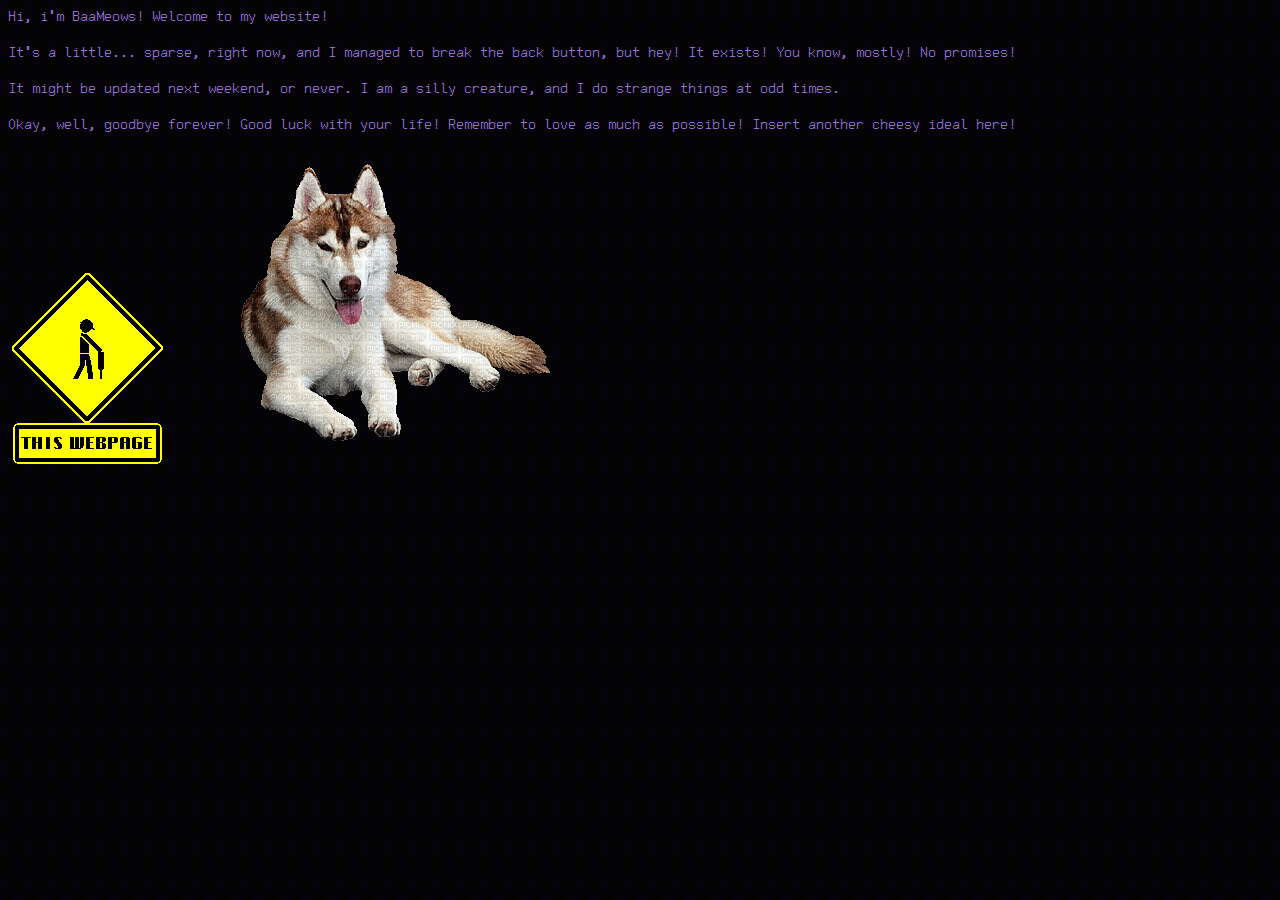
<file: homepage.html>
﻿<!DOCTYPE html>
<html>
    
<head>
    <meta CHARSET="UTF-8"/>
    <link href="style.css?v=2024.07.12.0" rel="stylesheet" type="text/css" media="all">
    <meta http-equiv="Cache-Control" content="no-cache, no-store, must-revalidate" />
    <meta http-equiv="Pragma" content="no-cache" />
    <meta http-equiv="Expires" content="0" />
</head>
    
<body style="background-image: url('bg2_dark.png');">
<p class="main_text">Hi, i'm BaaMeows! Welcome to my website!

It's a little... sparse, right now, and I managed to break the back button, but hey! It exists! You know, mostly! No promises!

It might be updated next weekend, or never. I am a silly creature, and I do strange things at odd times.

Okay, well, goodbye forever! Good luck with your life! Remember to love as much as possible! Insert another cheesy ideal here!
</p>
<img src="webpageconstruction.gif" />
<img src="dog.gif" />
    
</body>
</html>
</file>
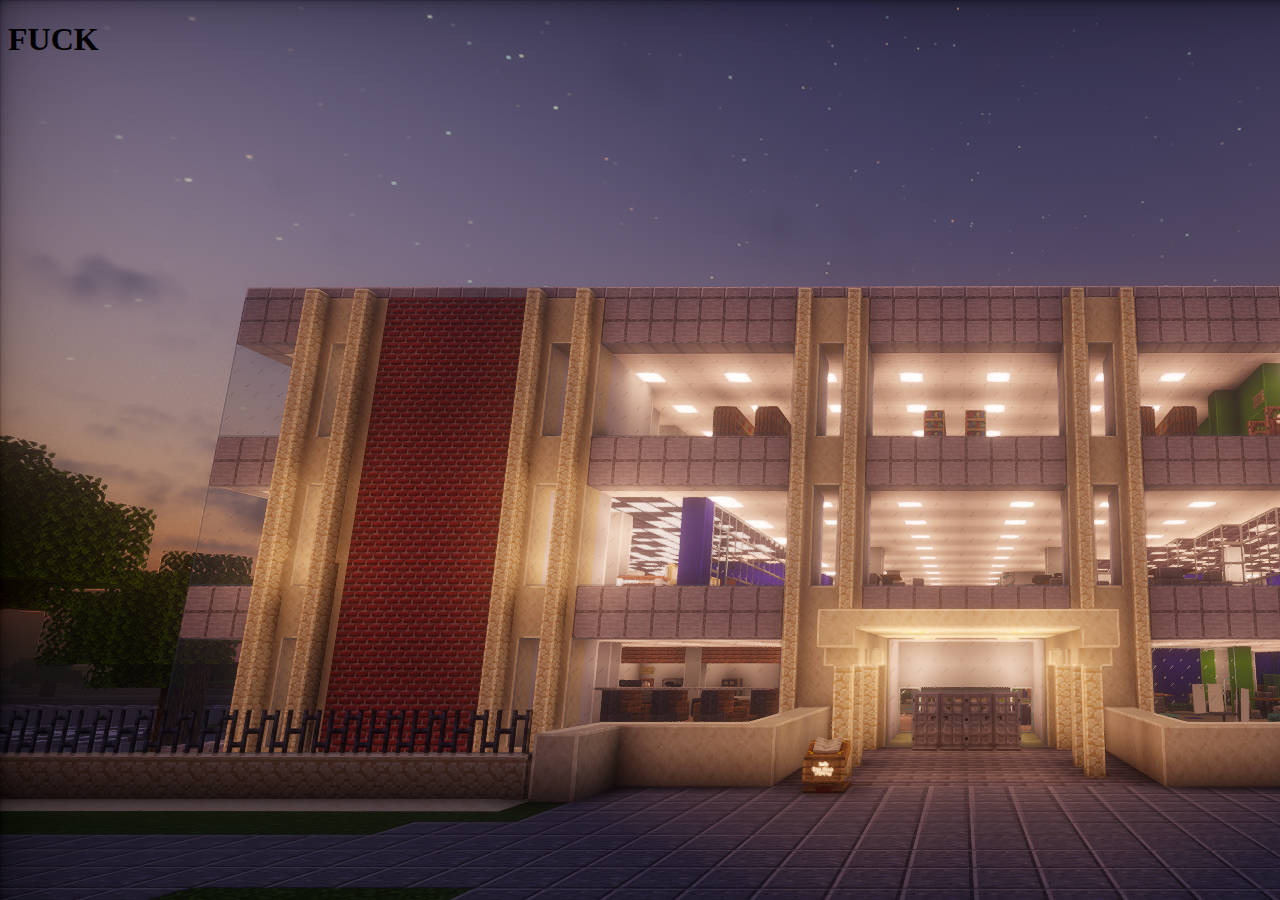
<file: test.html>
<!DOCTYPE html>
<html>

<head>
    <meta charset="UTF-8" name="viewport" content="width=device-width, initial-scale=1.0">
    <title>test</title>
    <meta name="viewport" content="width=device-width, initial-scale=1.0"> 
</head>

<body style="background-image: url('libglass.webp')">
    <h1>FUCK</h1>
</body>

</html>
</file>
<file: style.css>
﻿/* Pixel Operator */
@font-face {
    font-family: 'Pixel Operator';
    src: url('fonts/PixelOperator.ttf');
}

@font-face {
    font-family: 'VCR';
    src: url('fonts/VCR_OSD_MONO.ttf');
}

@font-face {
    font-family: 'OCR_A';
    src: url('fonts/ocraext.ttf');
}

@font-face {
    font-family: 'FreePixel';
    src: url('fonts/FreePixel.ttf');
}

body {
    color: red;
    background-image: url("bg.gif");
    background-color: #040303;
    background-repeat: repeat;
    background-attachment: fixed;
}

#main-container {
    width: 900px;
    max-width: 100%;
    height: 100%;
    margin: auto;
    image-rendering: pixelated;
}

#main-flexbox {
    width: 656;
    height: 100%;
    display: flex;
    flex-direction: row;
    flex-wrap: nowrap;
    gap: 10px;
}

main {
    flex-shrink: 5;
    flex-basis: 100%;
    border: solid thin;
    border-color: red;
    height: fit-content;
    min-height: calc(100vh - 85px)
}

h1 {
    font: 16px "FreePixel";
    margin: 5px 0px;
    color:red;
}

p {
    font: 16px "FreePixel";
    margin: 5px 0px;
    white-space: pre-wrap;
    color: #9370d8;
}

.nav_link {
    font: 16px "FreePixel";
    
    color: mediumslateblue;
    background: none!important;
    border: none;
    display: block;
    margin: auto;
    /*font-weight: 500;
    letter-spacing: -0px;*/
    text-decoration: underline;

    -webkit-transform: perspective(1px) translateZ(0);
    transform: perspective(1px) translateZ(0);
 }

.wiggle:hover{
    -webkit-animation-name: hvr-buzz;
    animation-name: hvr-buzz;
    -webkit-animation-duration: 0.2s;
    animation-duration: 0.2s;
    -webkit-animation-timing-function: linear;
    animation-timing-function: linear;
    -webkit-animation-iteration-count: infinite;
    animation-iteration-count: infinite;
}

.nohover:hover { border: 0 }

#sidebar_flex {
    flex-basis: 90px;
    flex-shrink: 0;
    height: fit-content;
    border:none;
}

#sidebar {
    height: fit-content;
    width: 90px;
    text-align: center;
    color: red;
    background-color: black;
    border: solid thin;
    border-top-style: none;
    border-bottom-style: none;
    border-color: red;
}

#buttons {
    display: flex;
    flex-direction: row;
    flex-wrap: wrap;
    align-items:center;
    align-content:center;
    justify-content: space-evenly;
    padding-top:2px;
    padding-bottom:2px;
}

#melonland-surf-club {
    margin:auto;
    padding-top: 10px;
}

#main-iframe {
    margin: 0;
    height:100%;
    width: 100%;
}

#footer {
    position: fixed;
    left: 5px;
    bottom: 0px;
    width: 100%;
}

.marquee-container {
    position: relative;
    overflow: hidden;
    width: 100%;
    height: fit-content;
    margin: 0;
    padding: 0;
}

@keyframes title-marquee {
    100% { transform: translateX(-187px); }
}
#title-marquee {
    margin:0;
    float: left;
    background-image: url("baameows2.gif");
    background-repeat: repeat-x;
    width: calc(187px + 100%);
    height: 23px;
    animation: title-marquee 3s linear infinite;
}

@keyframes tape-marquee {
    100% { transform: translateX(6px); }
}

.tape-marquee {
    float: right;
    background-image: url("taperight.png");
    background-repeat: repeat-x;
    width: calc(7px + 100%);
    height: 10px;
    animation: tape-marquee .32s linear infinite;
}

.vertical-center {
    margin: 0;
    top: 50%;
}

.navigation {
    margin: 10px 0px 12px 0px;
}

 .nav_link:hover{
    /*-webkit-animation-name: hvr-buzz;
    animation-name: hvr-buzz;
    -webkit-animation-duration: 0.2s;
    animation-duration: 0.2s;
    -webkit-animation-timing-function: linear;
    animation-timing-function: linear;
    -webkit-animation-iteration-count: infinite;
    animation-iteration-count: infinite; */
    text-shadow: 0 0 5px #ff0000;
}

@media (max-width: 639px) { .desktop-only {display: none;} }
@media (min-width: 641px) { .mobile-only {display: none;} }

@keyframes rotate {
    100% { transform: rotateY(360deg); }
}

#pagedoll {
    float:right;
    height:400px;
    animation: rotate 3s linear infinite;
}

@keyframes tilt-shake {
    0%   { transform: translate(1px, 1px); }
    24%  { transform: translate(1px, 1px); }
    25%  { transform: translate(-1px, -1px); }
    49%  { transform: translate(-1px, -1px); }
    50%  { transform: translate(1px, -1px); }
    74%  { transform: translate(1px, -1px); }
    75%  { transform: translate(-1px, 0px); }
    99% { transform: translate(-1px, 0px); }
    100% { transform: translate(1px, 1px); }
  }

  @keyframes wobble {
    0% {
        transform: rotate(0deg);
    }
    25% {
        transform: rotate(5deg);
    }
    50% {
        transform: rotate(0deg);
    }
    75% {
        transform: rotate(-7deg);
    }
    100% {
        transform: rotate(0deg);
    }
}

/* Buzz */
@-webkit-keyframes hvr-buzz {
    50% {
      -webkit-transform: translateX(3px) rotate(2deg);
      transform: translateX(3px) rotate(2deg);
    }
    100% {
      -webkit-transform: translateX(-3px) rotate(-2deg);
      transform: translateX(-3px) rotate(-2deg);
    }
  }
  @keyframes hvr-buzz {
    50% {
      -webkit-transform: translateX(3px) rotate(2deg);
      transform: translateX(3px) rotate(2deg);
    }
    100% {
      -webkit-transform: translateX(-3px) rotate(-2deg);
      transform: translateX(-3px) rotate(-2deg);
    }
  }
  .hvr-buzz {
    display: inline-block;
    vertical-align: middle;
    -webkit-transform: perspective(1px) translateZ(0);
    transform: perspective(1px) translateZ(0);
  }
  .hvr-buzz:hover, .hvr-buzz:focus, .hvr-buzz:active {
    -webkit-animation-name: hvr-buzz;
    animation-name: hvr-buzz;
    -webkit-animation-duration: 0.3s;
    animation-duration: 0.3s;
    -webkit-animation-timing-function: linear;
    animation-timing-function: linear;
    -webkit-animation-iteration-count: infinite;
    animation-iteration-count: infinite;
  }
</file>
